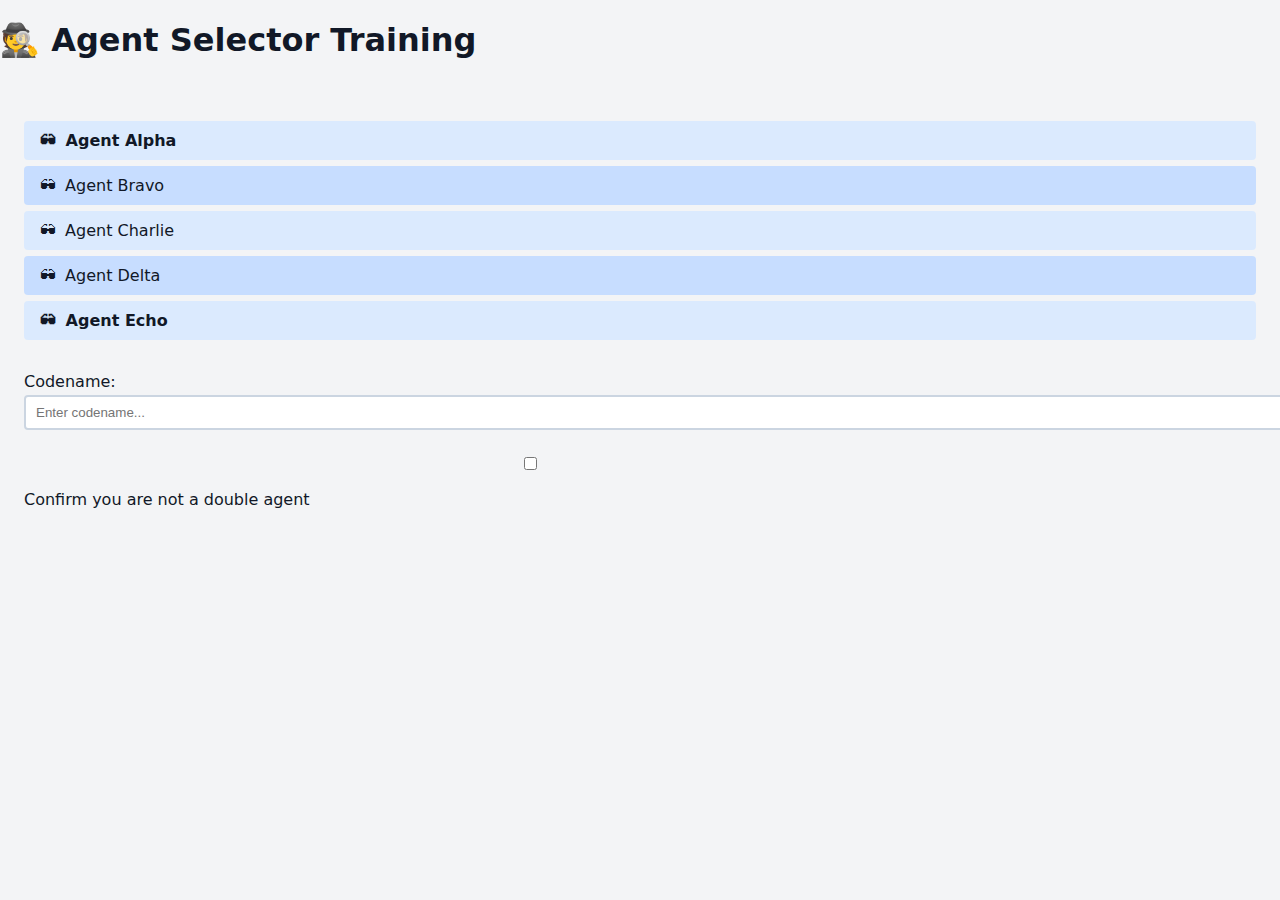
<file: css/Agent_Selector/index.html>
<!DOCTYPE html>
<html lang="en">
<head>
  <meta charset="UTF-8" />
  <title>Agent Selector Training</title>
  <link rel="stylesheet" href="./style.css">
</head>
<body>

  <header>
    <h1>🕵️ Agent Selector Training</h1>
  </header>

  <main class="training_area">

    <section class="agents_section">
      <ul class="agent_list">
        <li class="agent_item">Agent Alpha</li>
        <li class="agent_item">Agent Bravo</li>
        <li class="agent_item">Agent Charlie</li>
        <li class="agent_item">Agent Delta</li>
        <li class="agent_item">Agent Echo</li>
      </ul>
    </section>

    <section class="agent_form">
      <label for="codename">Codename:</label><br>
      <input
        type="text"
        id="codename"
        class="codename_input"
        placeholder="Enter codename..."
      >

      <label class="not_double_wrapper">
        <input type="checkbox" id="not_double" class="not_double_checkbox">
      </label>
      <p class="checkbox_label">Confirm you are not a double agent</p>

    </section>

  </main>

</body>
</html>
</file>
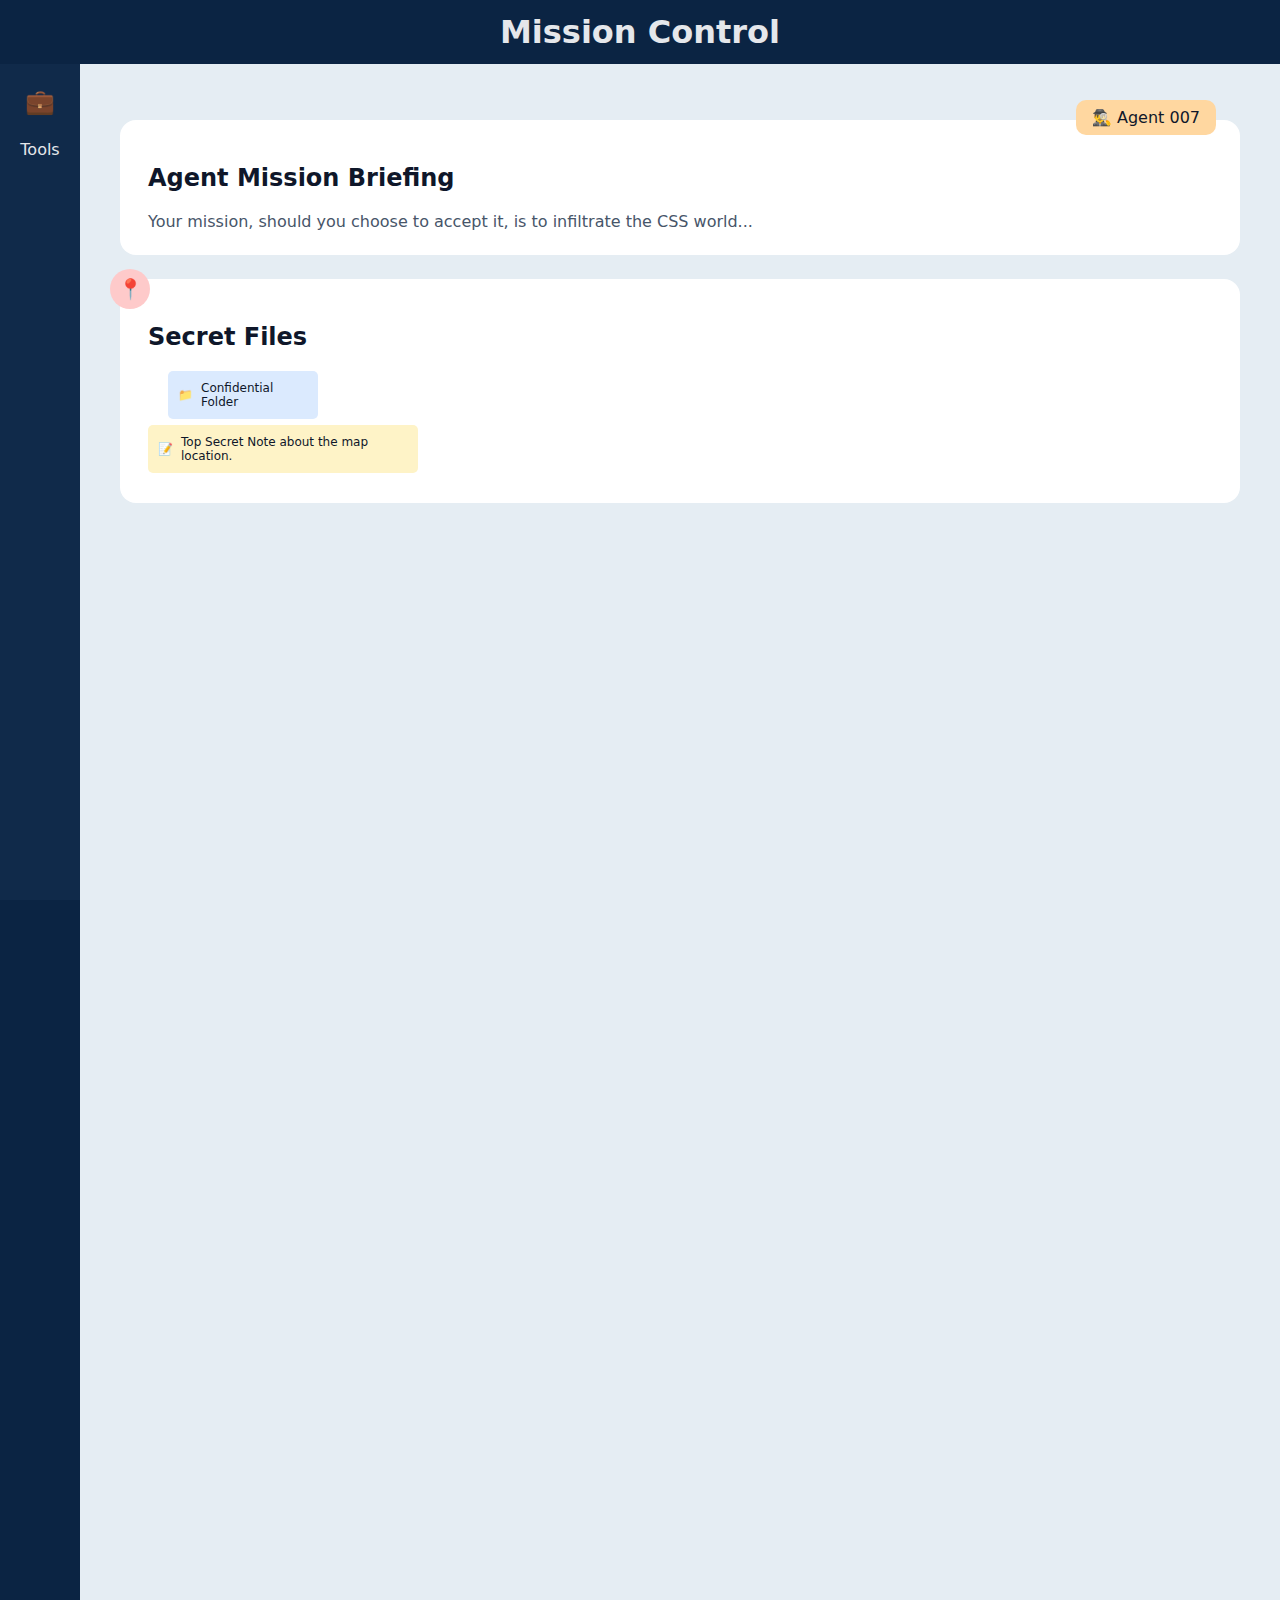
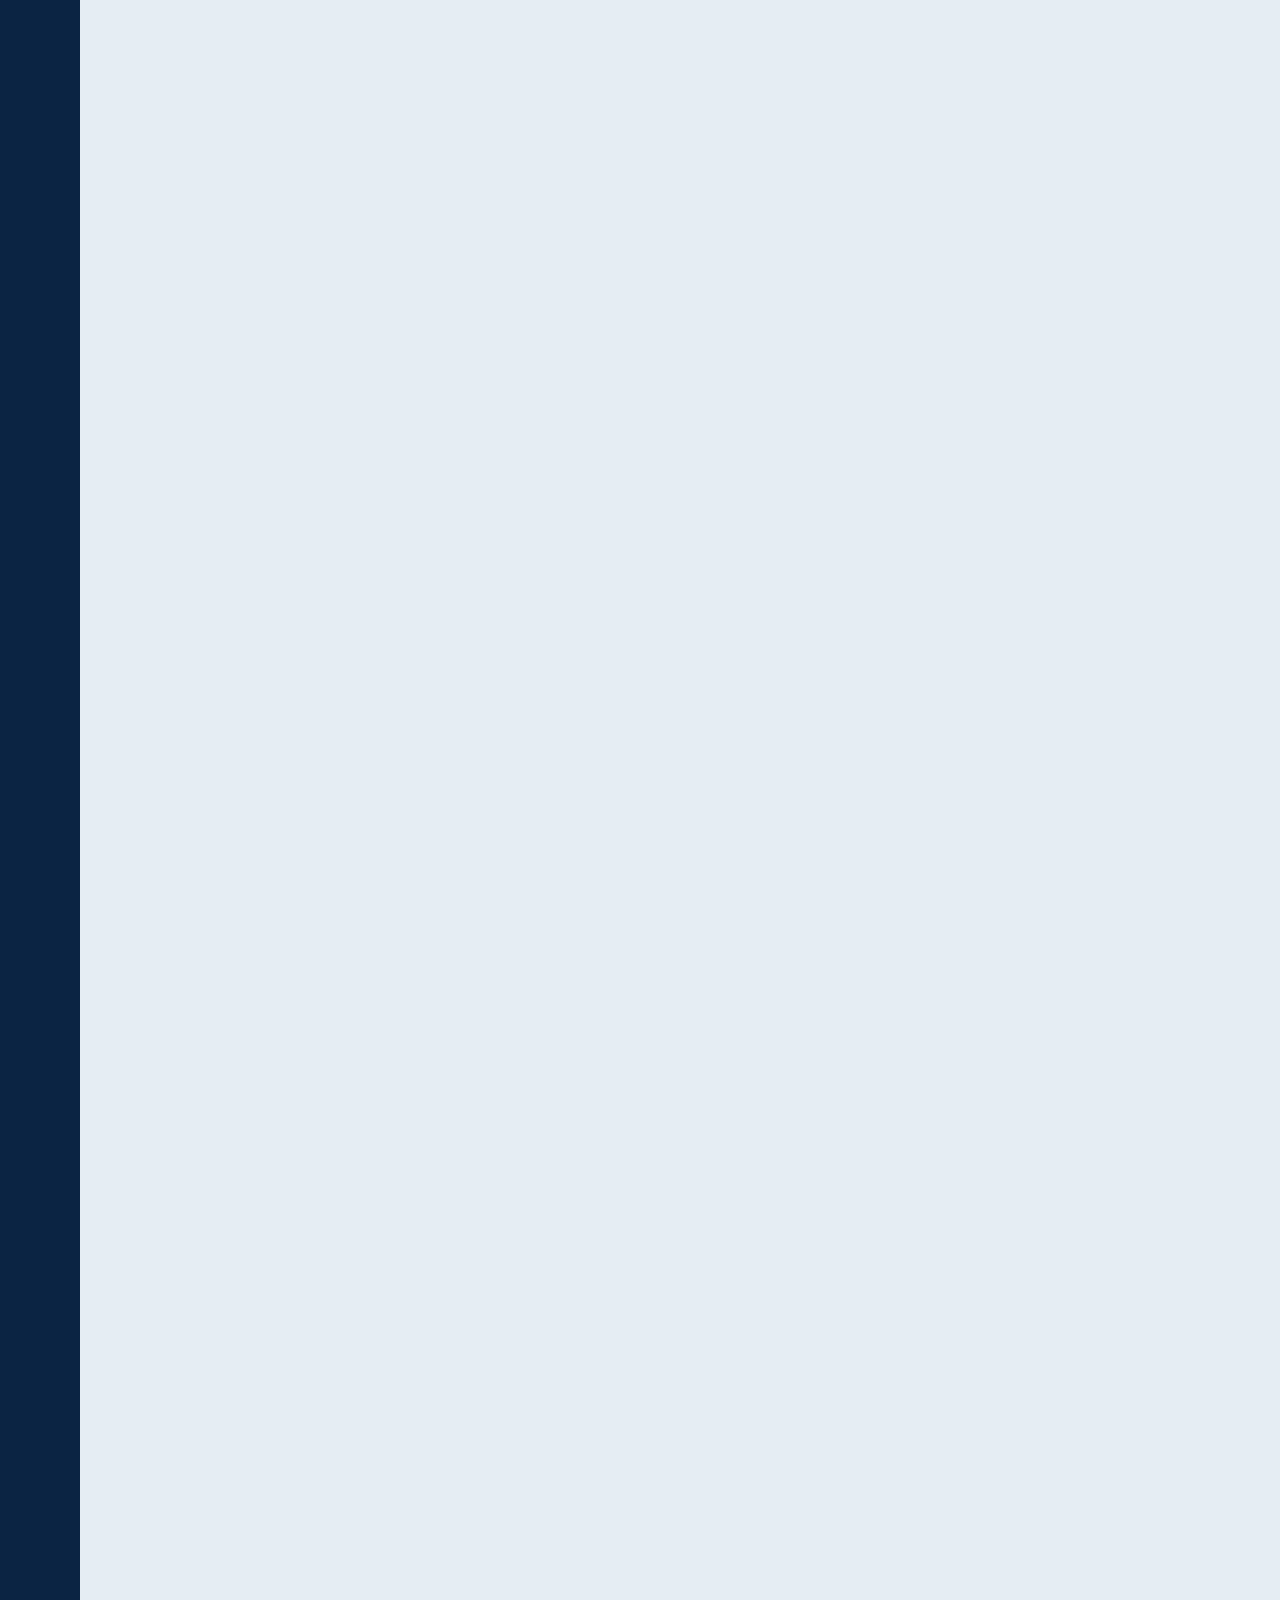
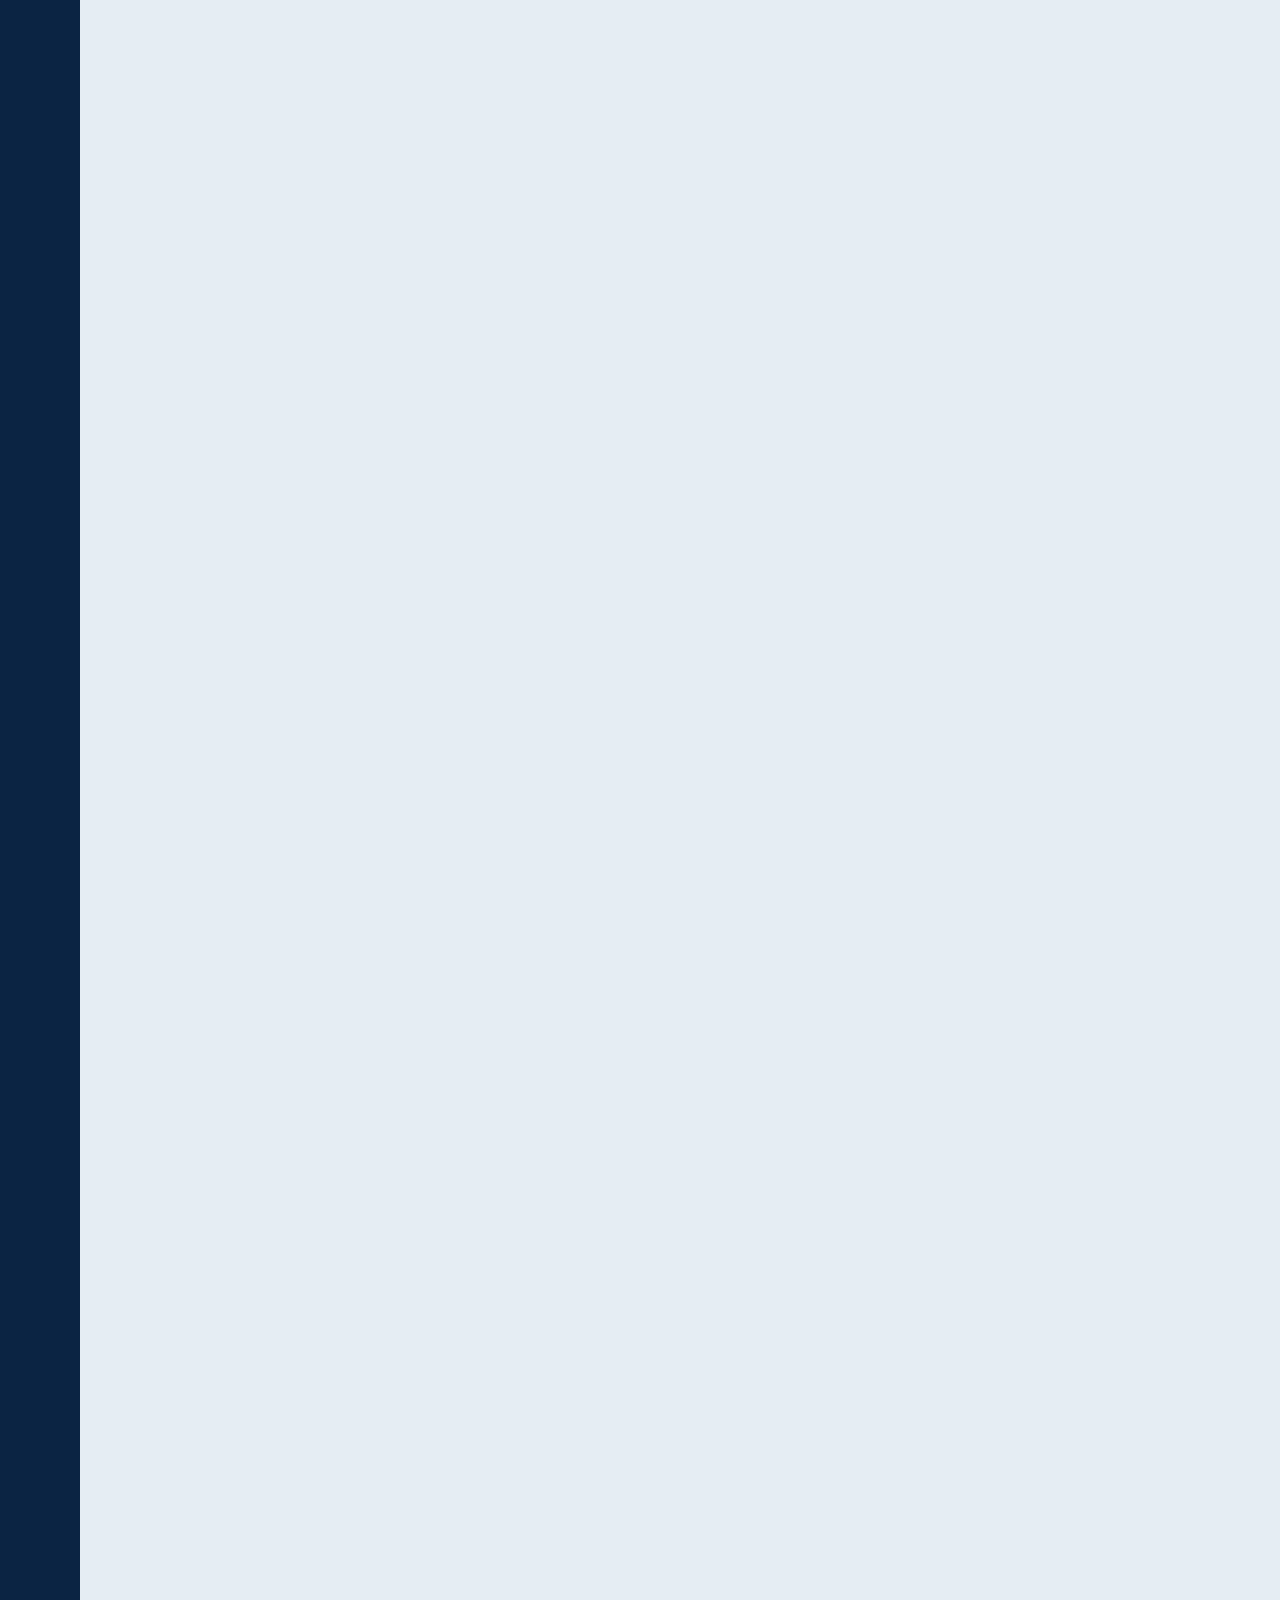
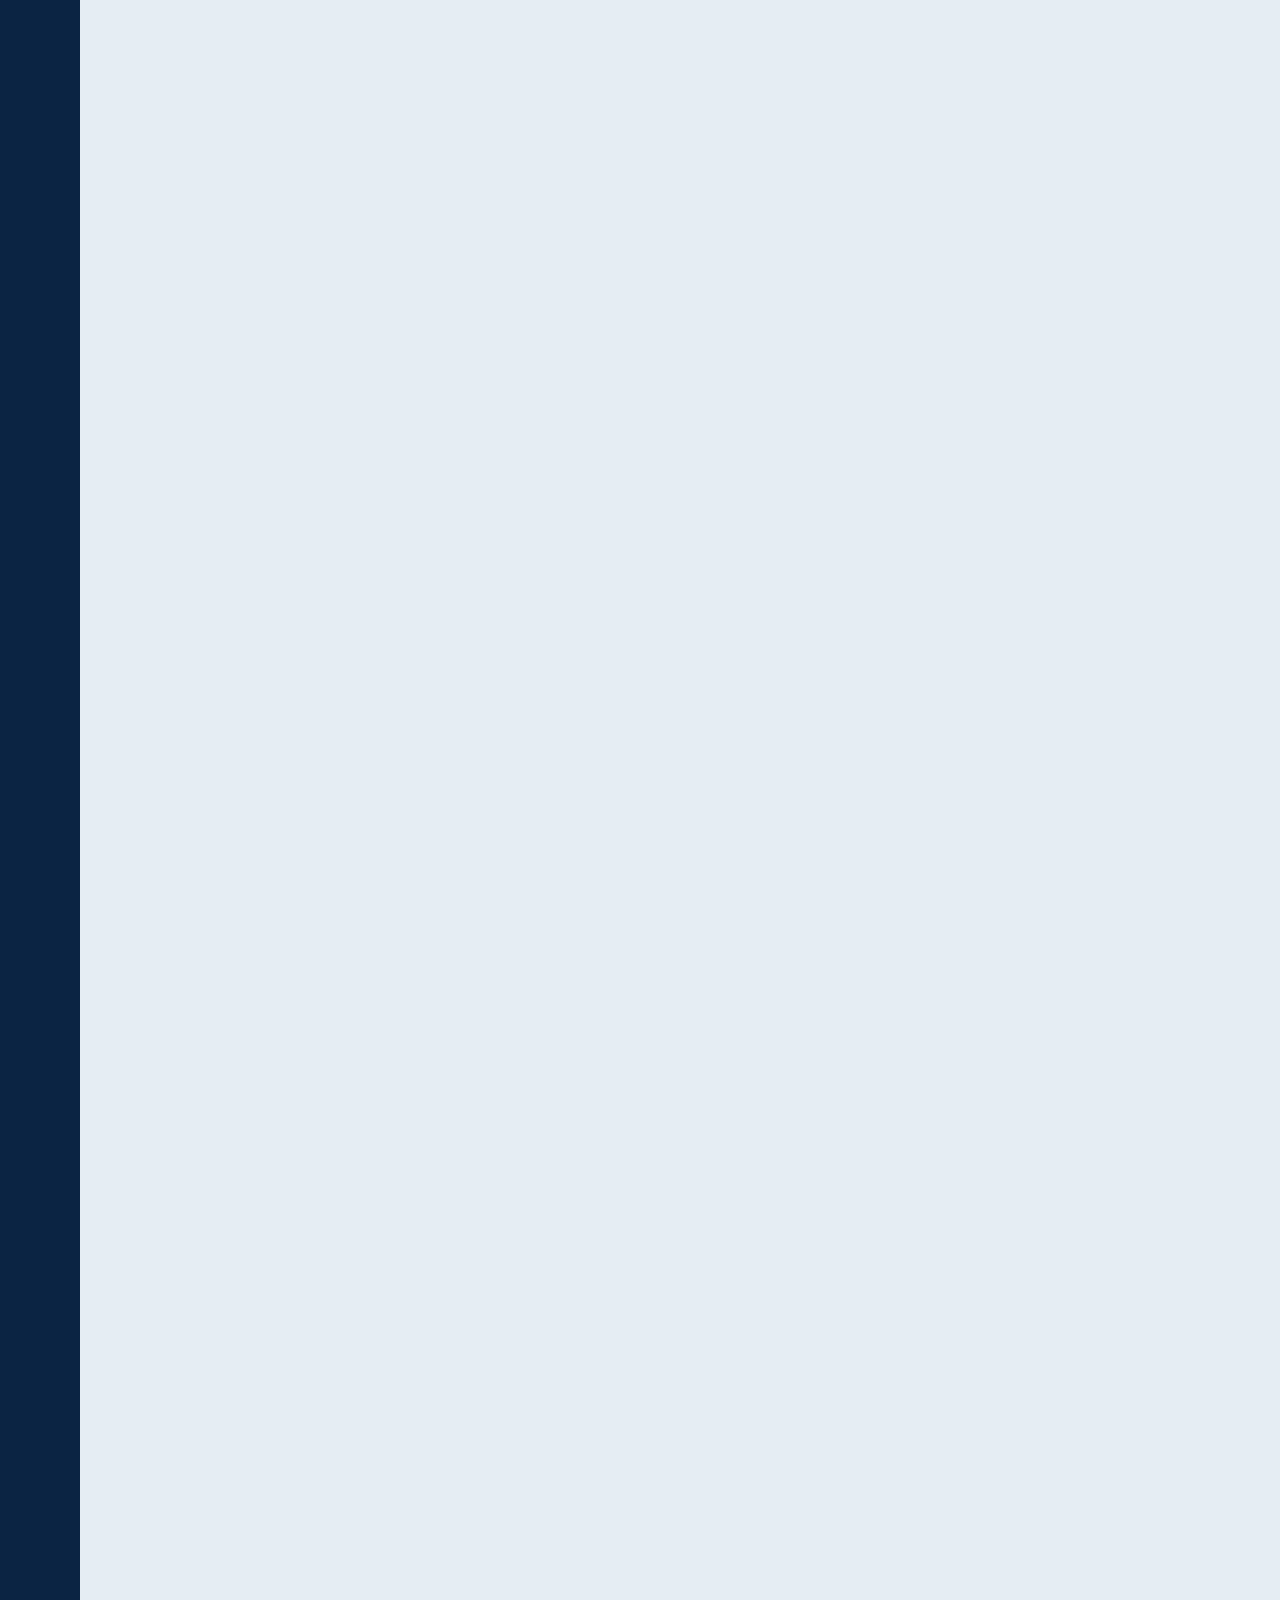
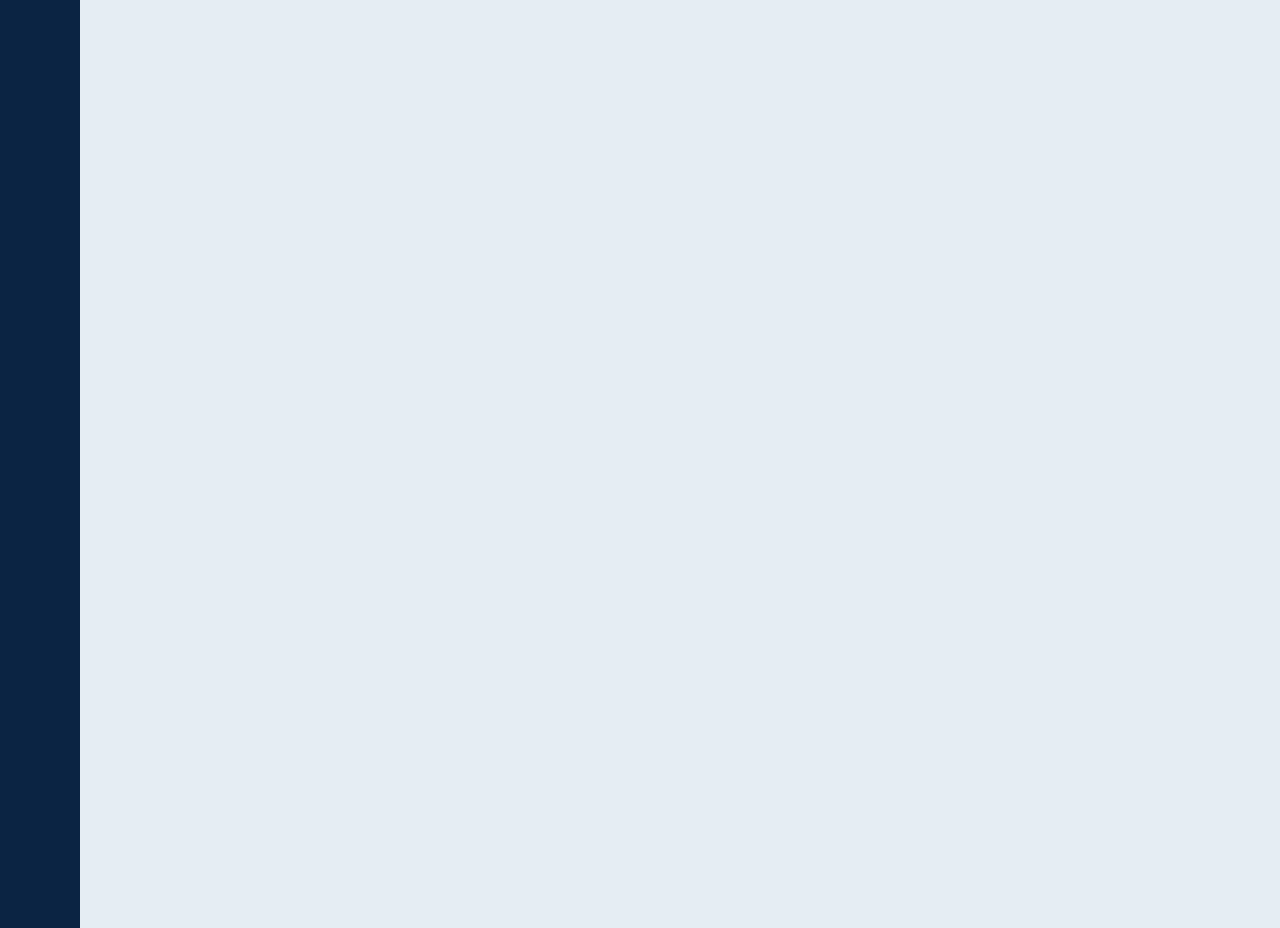
<file: css/Position_Possible‏/index.html>
<!DOCTYPE html>
<html lang="en">
<head>
  <meta charset="UTF-8" />
  <title>Mission Control</title>
  <link rel="stylesheet" href="./style.css">

</head>
<body>

  <header class="top">
    <h1>Mission Control</h1>
  </header>

  <aside class="sidebar">
    <section class="side_icon">💼</section>
    <p class="side_label">Tools</p>
  </aside>

  <main class="main_content">

    <section class="card mission_briefing">
      <h2>Agent Mission Briefing</h2>
      <p>Your mission, should you choose to accept it, is to infiltrate the CSS world...</p>
      <section class="agent_badge">
        <span>🕵️‍♂️</span>
        <span>Agent 007</span>
      </section>
    </section>

    <section class="card secret_files">

      <section class="map_pin">📍</section>

      <h2>Secret Files</h2>

      <section class="file_row folder">
        <span>📁</span>
        <span>Confidential Folder</span>
      </section>

      <section class="file_row secret_note">
        <span>📝</span>
        <span>Top Secret Note about the map location.</span>
      </section>

    </section>

  </main>

</body>
</html>
</file>
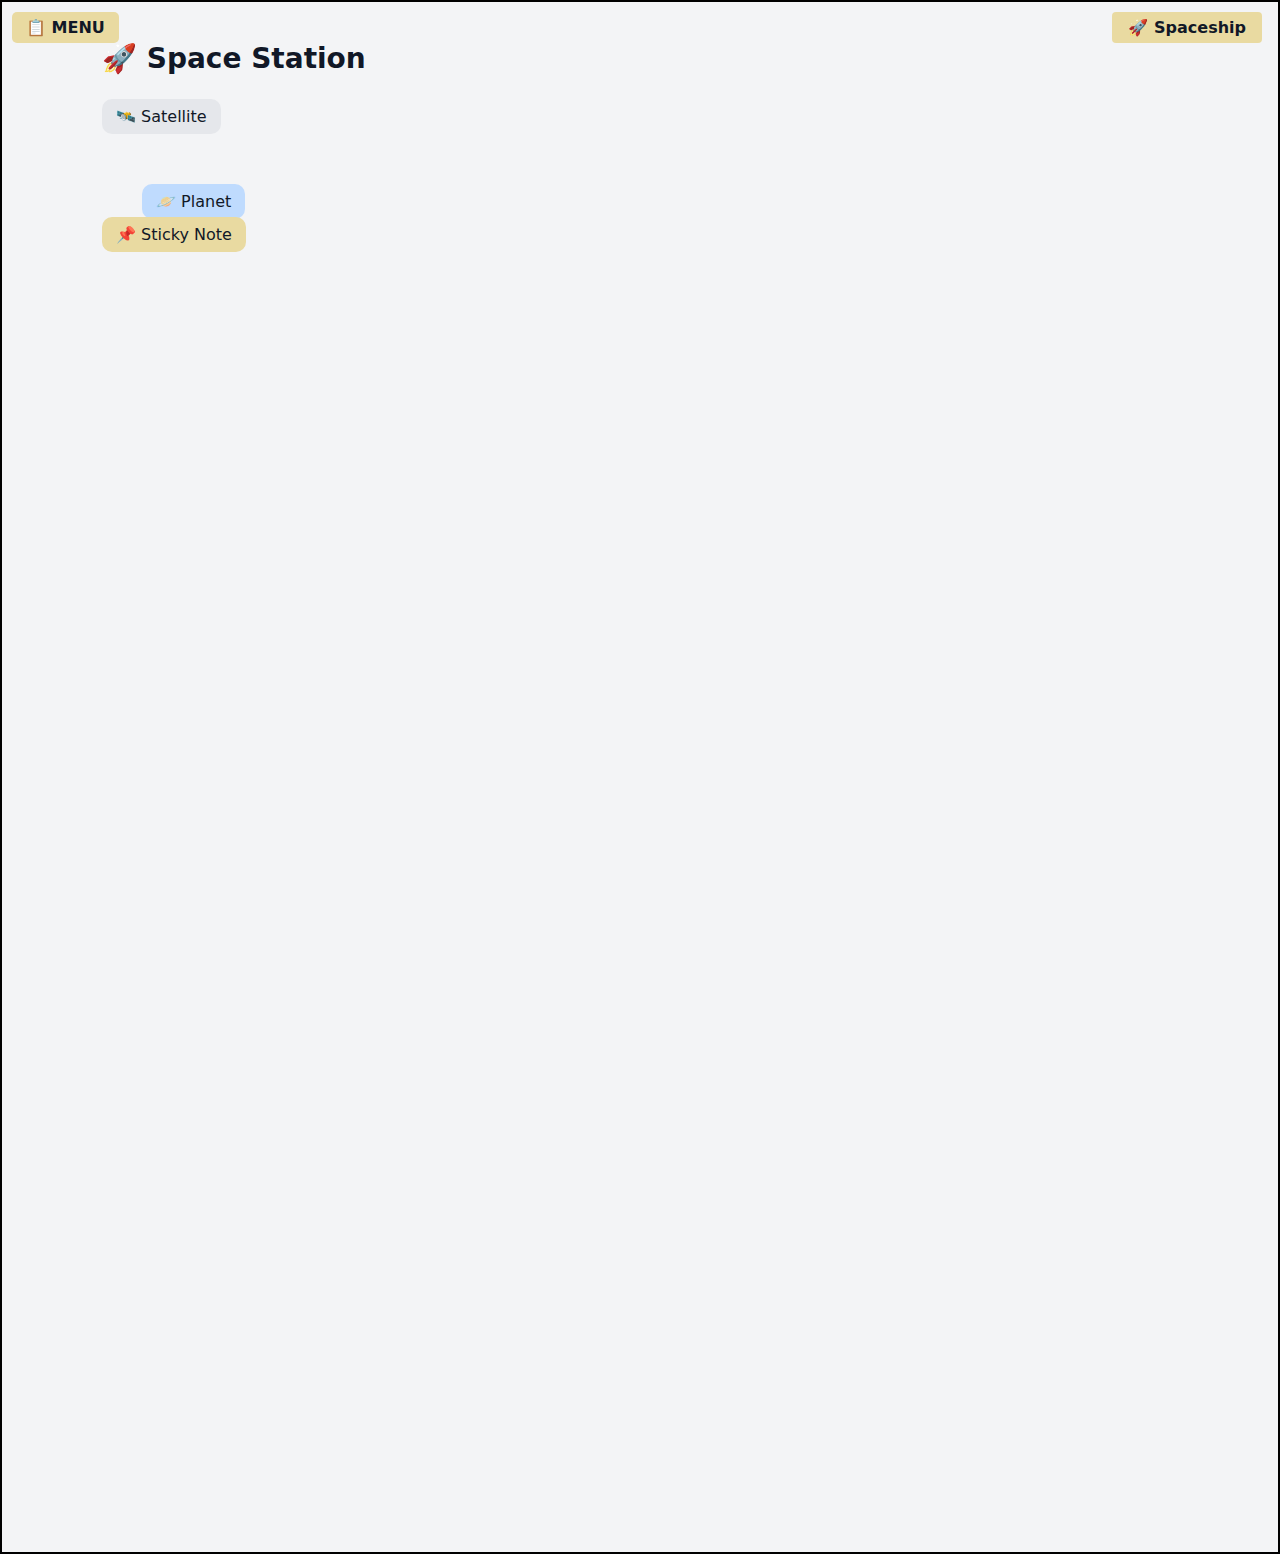
<file: css/Space_Station_Control_Panel/index.html>
<!DOCTYPE html>
<html lang="en">
  <head>
    <meta charset="UTF-8" />
    <title>Space Dashboard</title>
    <link rel="stylesheet" href="./style.css" />
  </head>
  <body>
    <div class="container">
      <h1>🚀 Space Station</h1>
      <div class="menu">📋 MENU</div>
      <div class="satellite">🛰️ Satellite</div>
      <div class="planet">🪐 Planet</div>
      <div class="spaceship">🚀 Spaceship</div>
      <div class="note">📌 Sticky Note</div>
      <div class="filler"></div>
    </div>
  </body>
</html>
</file>
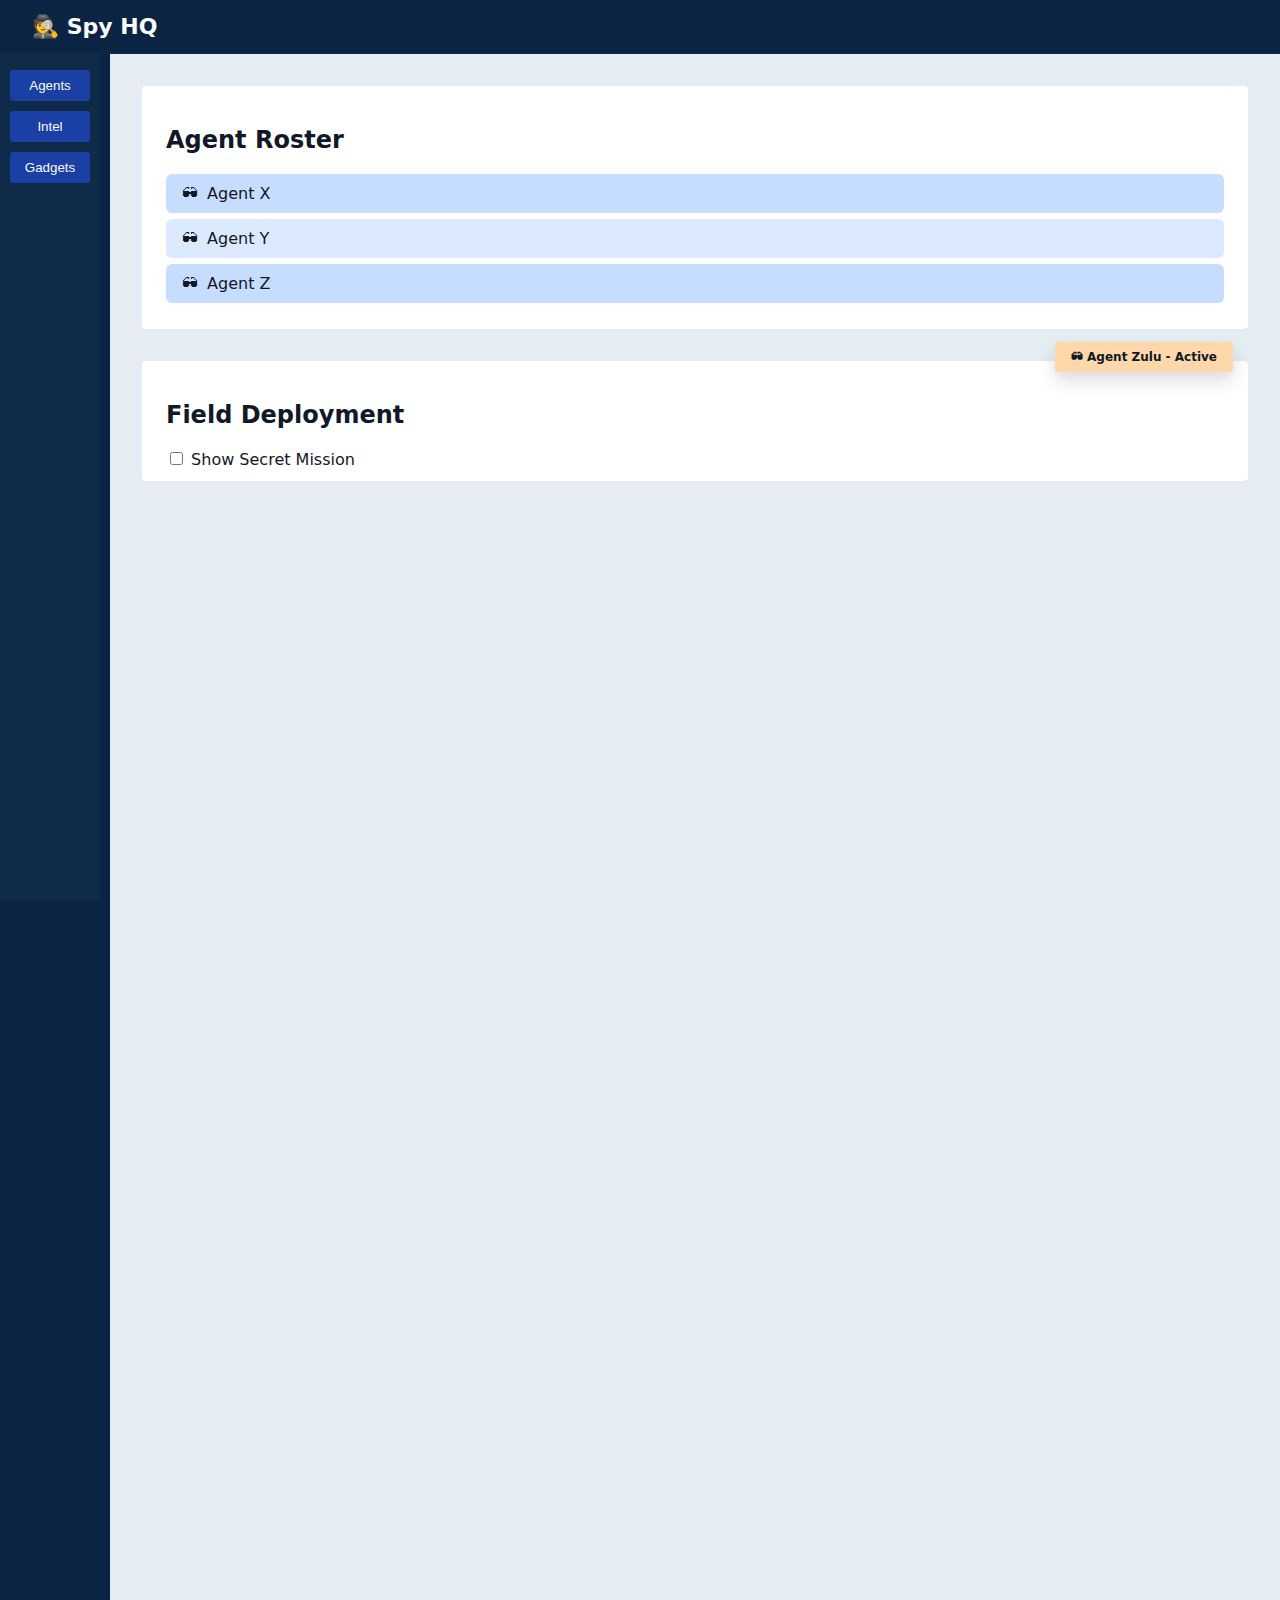
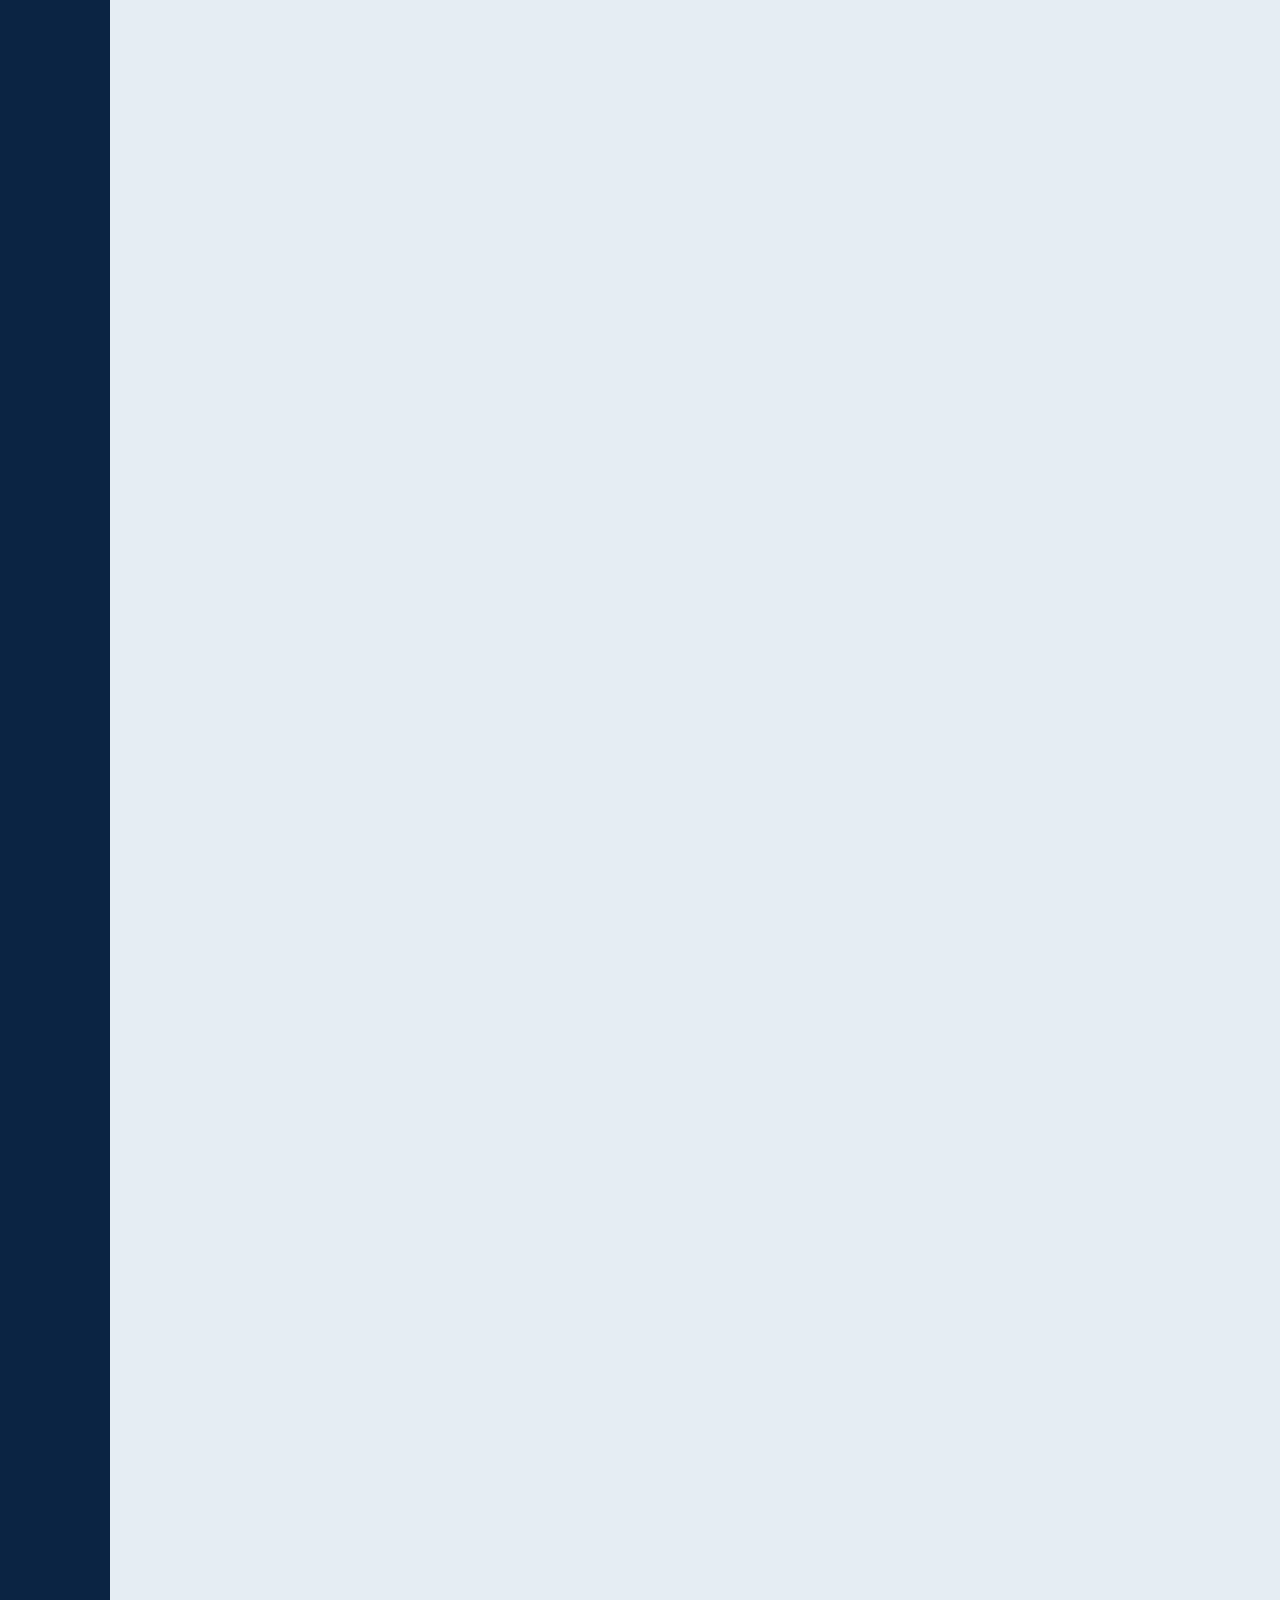
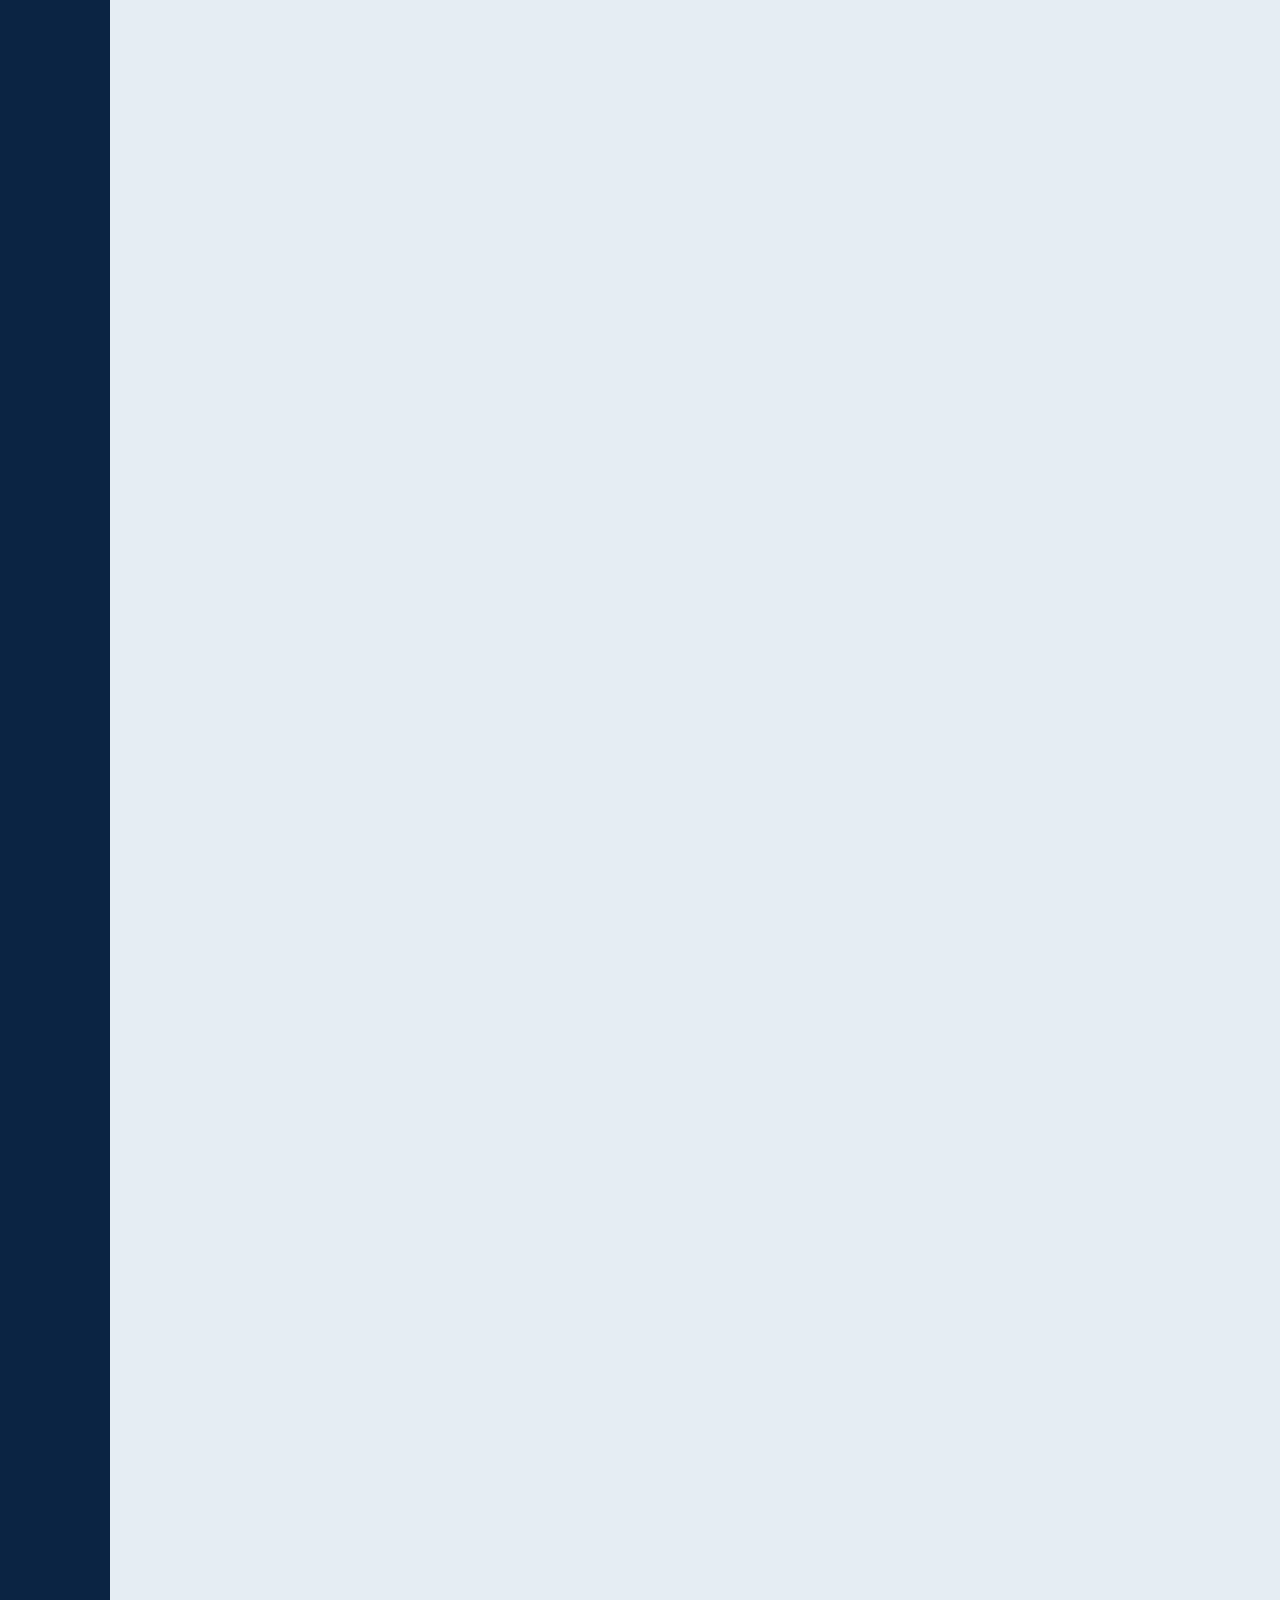
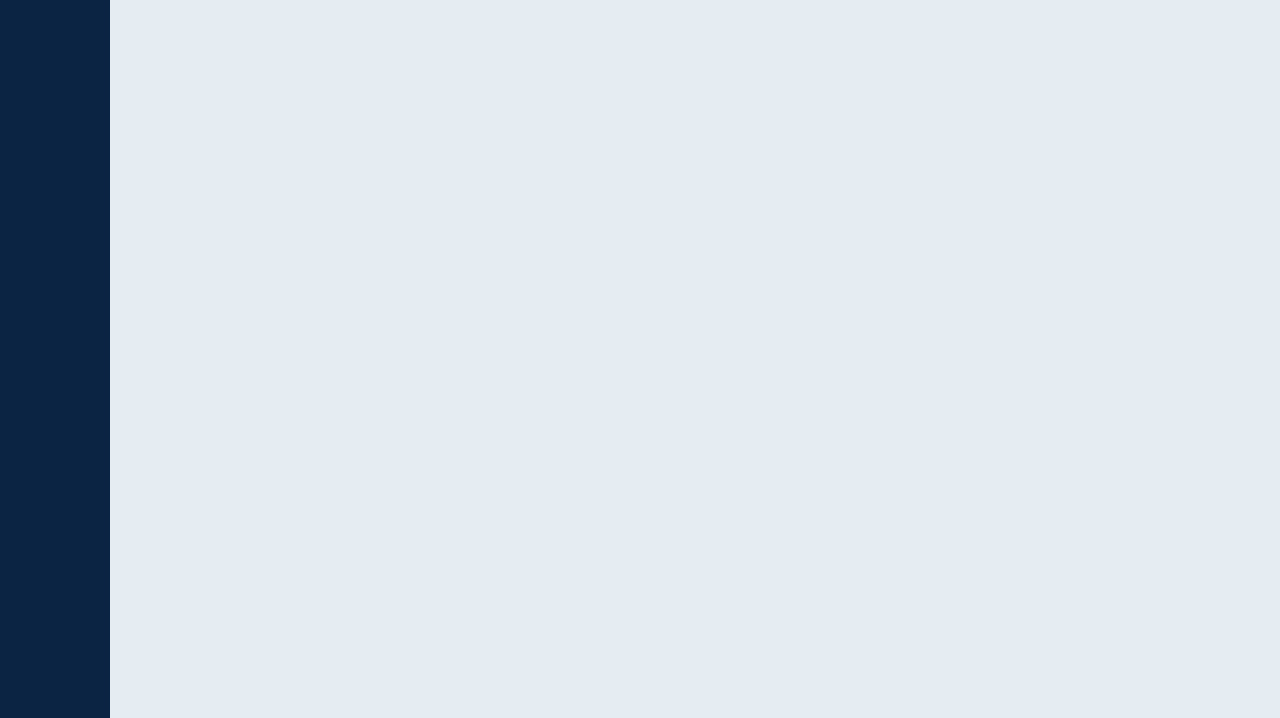
<file: css/Spy_HQ_Interface_Challenge/index.html>
<!DOCTYPE html>
<html lang="en">
<head>
  <meta charset="UTF-8" />
  <title>Spy HQ</title>
  <link rel="stylesheet" href="./style.css">
</head>
<body>

  <header class="hq_header">
    <h1>🕵️ Spy HQ</h1>
  </header>

  <aside class="hq_sidebar">
    <button class="nav_btn">Agents</button>
    <button class="nav_btn">Intel</button>
    <button class="nav_btn">Gadgets</button>
  </aside>

  <main class="hq_main">
    <section class="panel agent_roster">
      <h2>Agent Roster</h2>

      <ul class="agent_list">
        <li class="agent_item">Agent X</li>
        <li class="agent_item">Agent Y</li>
        <li class="agent_item">Agent Z</li>
      </ul>
    </section>

    <section class="panel field_deployment">
      <h2>Field Deployment</h2>

      <section class="agent_zulu_card">
        🕶 Agent Zulu - Active
      </section>
      <input type="checkbox" id="toggle">
      <label for="toggle">Show Secret Mission</label>
      <p id="secret">Secret Mission Activated!</p>

    </section>

  </main>

</body>
</html>
</file>
<file: css/Agent_Selector/style.css>
body {
  margin: 0;
  font-family: system-ui, -apple-system, BlinkMacSystemFont, "Segoe UI",
    Arial, sans-serif;
  background-color: #f3f4f6;
  color: #111827;
}

.training_area {
  padding: 24px;
}

.agent_list {
  list-style: none;
  margin: 16px 0 32px 0;
  padding: 0;
}

.agent_item {
  background-color: #dbeafe;
  padding: 10px 16px;
  margin-bottom: 6px;
  border-radius: 4px;
  cursor: pointer;
  transition: background-color 0.15s ease, color 0.15s ease;
}

.agent_item::before {
  content: "🕶 ";
  margin-right: 4px;
}

.agent_item:nth-child(even) {
  background-color: #c7ddff;
}

.agent_item:first-child,
.agent_item:last-child {
  font-weight: 700;
}

.agent_item:hover {
  background-color: #9cc3ff;
  text-decoration: underline;
}

.codename_input {
  display: block;
  margin-top: 4px;
  margin-bottom: 24px;
  padding: 8px 10px;
  width: 1420px;
  border-radius: 4px;
  border: 2px solid #cbd5e1;
  transition: border-color 0.15s ease, box-shadow 0.15s ease;
}

.codename_input:focus {
  border-color: #3b82f6;
  box-shadow: 0 0 6px #3b82f6;
  outline: none;
}
.not_double_checkbox {
  margin-left: 500px;  
}
</file>
<file: css/Position_Possible‏/style.css>
body {
  margin: 0;
  font-family: system-ui, -apple-system, BlinkMacSystemFont, "Segoe UI", Arial,
    sans-serif;
  color: #0f172a;
  background-color: #0b2443;
}


.top {
  position: fixed;              
  top: 0;
  left: 0;
  right: 0;
  height: 64px;
  background-color: #0b2443;
  color: #e5e7eb;
  display: flex;
  align-items: center;
  justify-content: center;
  z-index: 100;              
}


.sidebar {
  position: fixed;              
  top: 64px;                    
  left: 0;
  width: 80px;
  bottom: 0;
  background-color: #102a4a;
  color: #e5e7eb;
  display: flex;
  flex-direction: column;
  align-items: center;
  padding-top: 24px;
  gap: 8px;
  z-index: 90;
}

.side_icon {
  font-size: 24px;
}

.main_content {
  margin-top: 64px;      
  margin-left: 80px;     
  padding: 32px 40px;
  min-height: 800vh;
  background-color: #e5edf3;
}

.card {
  background-color: #ffffff;
  border-radius: 16px;
  padding: 24px 28px;
  margin-top: 24px;
  position: relative;           
}

.agent_badge {
  position:absolute ;  
  right: 24px;
  top: -20px;
  background-color: #ffd7a0;
  padding: 8px 16px;
  border-radius: 10px;
  z-index: 20;
}


.card p {
  margin: 0;
  color: #475569;
}

.map_pin {
  position: absolute;         
  top: -10px;
  left: -10px;
  background-color: #fecaca;
  display: flex;
  align-items: center;
  justify-content: center;
  font-size: 20px;
  border-radius: 50px;
  width: 40px;
  height: 40px;
}


.file_row {
  padding: 10px 10px;
  border-radius: 5px;
  display: flex;
  align-items: center;
  gap: 8px;
  margin-top: 12px;
}

.folder {
  position: relative;
    left: 20px;
  background-color: #dbeafe;
  z-index: 2; 
  width: 130px; 
  font-size: 12px;             
}

.secret_note {
  position: relative;        
  top: -6px;                  
  background-color: #fef3c7;
  z-index: 1;
  font-size: 12px;
    width: 250px; 

}
</file>
<file: css/Space_Station_Control_Panel/style.css>
body {
  margin: 0;
  font-family: system-ui, -apple-system, "Segoe UI", Arial, sans-serif;
  background-color: #f3f4f6; /* אפור בהיר כמו בתמונה */
  color: #111827;
  
}

.container {
  position: relative;   
  padding: 40px 40px 400px 40px;
    border: 2px solid #000;
    
  
}

.container h1 {
  margin: 0 0 24px 60px; 
  font-size: 28px;


}

.menu {
  position: fixed;          
  top: 12px;
  left: 12px;
  background-color: #e9daa1;
  padding: 6px 14px;
  border-radius: 5px;
  font-weight: 600;
}

.satellite {
  position: static;               
  display: block;
  width: fit-content;
  margin-left: 60px;              
  margin-top: 16px;
  padding: 8px 14px;
  background-color: #e5e7eb;
  border-radius: 10px;
}

.planet {
  position: relative;             
  display: block;
  width: fit-content;
  margin-left: 100px;            
  margin-top: 50px;              
  padding: 8px 14px;
  background-color: #bfdbfe;
  border-radius: 10px;
}

.note {
  position: sticky;               
  top: 80px;                     
  display: block;
  width: fit-content;
  margin-left: 60px;   
  margin-top:-2px;         
  padding: 8px 14px;
  background-color: #e9daa1;
  border-radius: 10px;
}

.spaceship {
  position: absolute;       
  top: 10px;
  right: 16px;
  background-color: #e9daa1;
  padding: 6px 16px;
  border-radius: 4px;
  font-weight: 600;
}

.filler {
  height: 900px;
}
</file>
<file: css/Spy_HQ_Interface_Challenge/style.css>
body {
  margin: 0;
  font-family: system-ui, -apple-system, BlinkMacSystemFont, "Segoe UI", Arial, sans-serif;
  background-color: #0b2443;
  color: #111827;
}

.hq_header {
  position: sticky;
  top: 0;
  z-index: 110;
  background-color: #0b2443;
  color: #f9fafb;
  padding: 14px 32px;
  border-bottom: 1px solid #1f2937;
}

.hq_header h1 {
  margin: 0;
  font-size: 22px;
}

.hq_sidebar {
  position: fixed;
  top: 50px;
  left: 0;
  width: 80px;
  bottom: 0;
  background-color: #102a4a;
  padding: 20px 10px;
  display: flex;
  flex-direction: column;
  gap: 10px;
}

.nav_btn {
  width: 100%;
  padding: 8px 10px;
  border-radius:3px;
  border: none;
  background-color: #1b40a5;
  color: #f9fafb;
  cursor: pointer;
}

.nav_btn:hover {
  background-color: #2563eb;
}

.hq_main {
  margin-left: 110px;
  padding: 32px;
  min-height: 600vh;
  background-color: #e5edf3;
}

.panel {
  background-color: #ffffff;
  border-radius: 4px;
  padding: 20px 24px;
  margin-bottom: 32px;
}


.agent_list {
  list-style: none;
  margin: 0;
  padding: 0;
}

.agent_item {
  background-color: #dbeafe;
  padding: 10px 16px;
  margin-bottom: 6px;
  border-radius: 6px;
  transition: background-color 0.15s ease, font-weight 0.15s ease;
  cursor: pointer;
}

.agent_item::before {
  content: "🕶 ";
  margin-right: 4px;
}

.agent_item:nth-child(odd) {
  background-color: #c7ddff;
}

.agent_item:hover {
  background-color: #9cc3ff;
  font-weight: 700;
}

.field_deployment {
  position: relative;
  height: 80px;
}

.deployment_note {
  position: relative;
  left: 6px;
  color: #6b7280;
}

.agent_zulu_card {
  position: absolute;
  right: 15px;
  top: -4px;
  transform: translateY(-50%);
  background-color: #fed7aa;
  padding: 8px 16px;
  border-radius: 3px;
  box-shadow: 0 8px 18px rgba(0,0,0,0.15);
  font-weight: 600;
  font-size: 12px;

}


#secret {
  display: none;
}

#toggle:checked + label + #secret {
  display: block;
}
</file>
